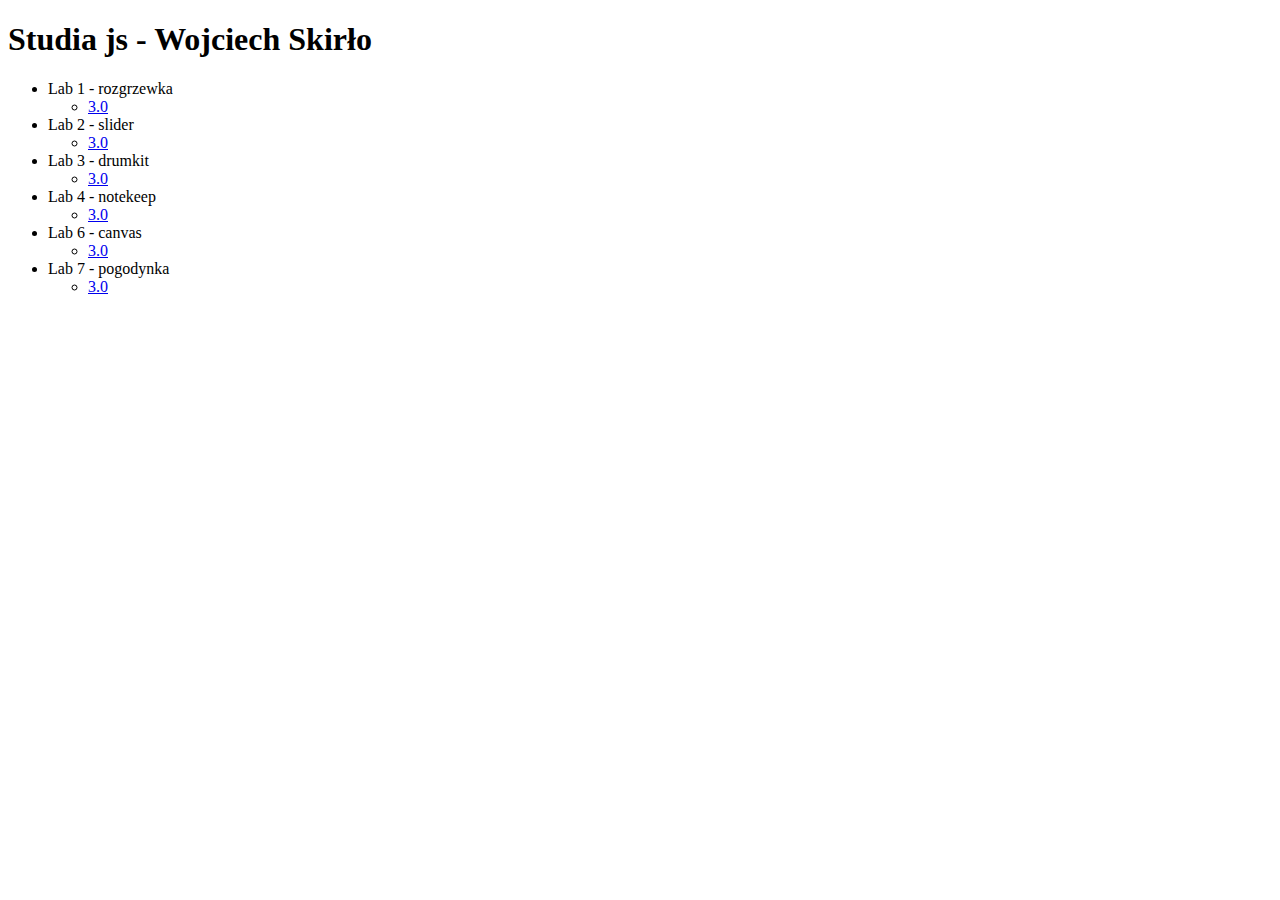
<file: index.html>
<!DOCTYPE html>
<html lang="en">
    <head>
        <meta charset="UTF-8" />
        <meta name="viewport" content="width=device-width, initial-scale=1.0" />
        <title>Studia js</title>
    </head>
    <body>
        <h1>Studia js - Wojciech Skirło</h1>
        <ul>
            <li>
                Lab 1 - rozgrzewka
                <ul>
                    <li><a href="lab1/shame/index.html">3.0</a></li>
                </ul>
            </li>
            <li>
                Lab 2 - slider
                <ul>
                    <li><a href="lab2/anacotokomu/index.html">3.0</a></li>
                </ul>
            </li>
            <li>
                Lab 3 - drumkit
                <ul>
                    <li><a href="lab3/panda3/index.html">3.0</a></li>
                </ul>
            </li>
            <li>
                Lab 4 - notekeep
                <ul>
                    <li><a href="lab4/hobbit/index.html">3.0</a></li>
                </ul>
            </li>
            <li>
                Lab 6 - canvas
                <ul>
                    <li><a href="lab6/3/index.html">3.0</a></li>
                </ul>
            </li>
            <li>
                Lab 7 - pogodynka
                <ul>
                    <li><a href="lab7/3/index.html">3.0</a></li>
                </ul>
            </li>
        </ul>
    </body>
</html>
</file>
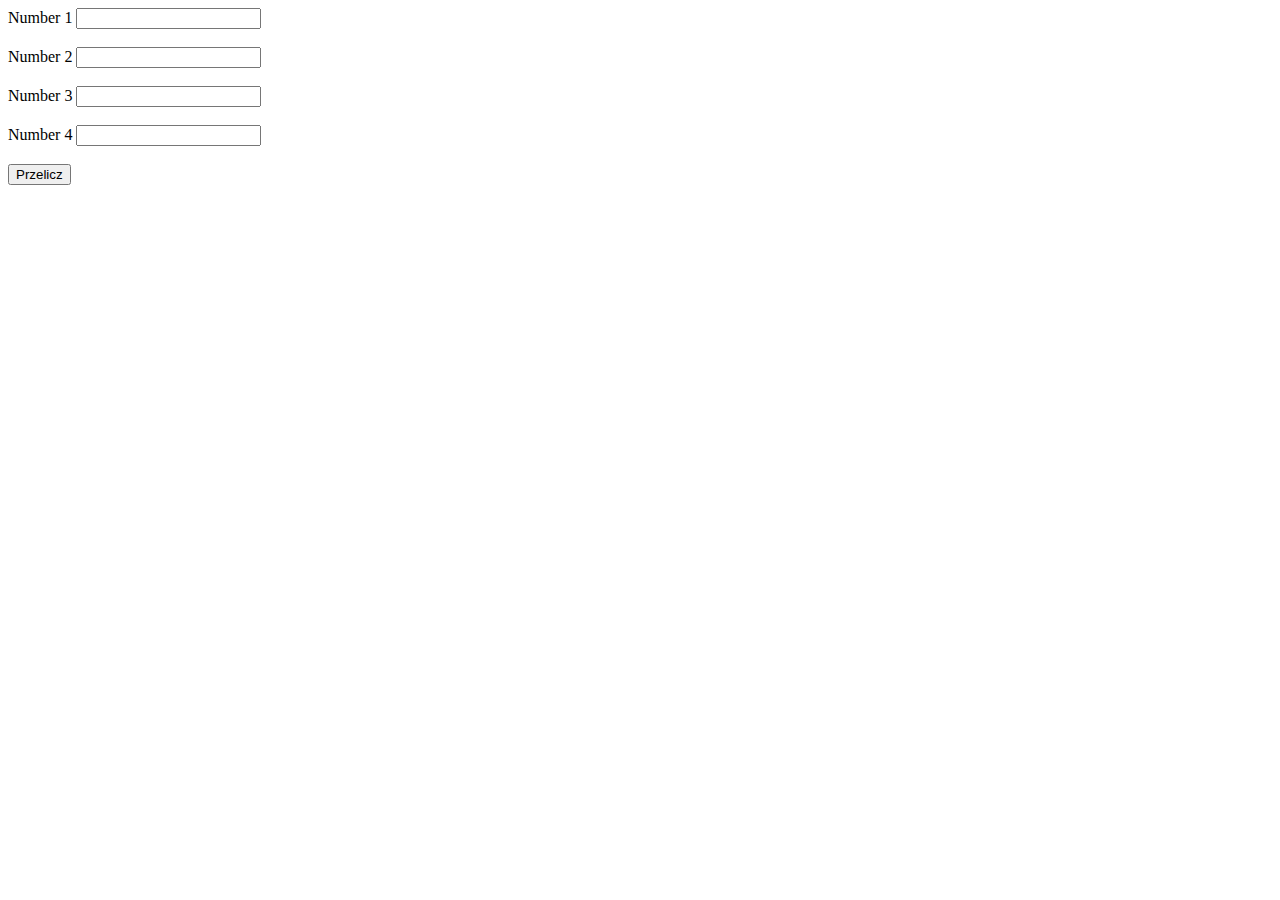
<file: lab1/shame/index.html>
<!DOCTYPE html>
<html lang="en">
    <head>
        <meta charset="UTF-8" />
        <meta name="viewport" content="width=device-width, initial-scale=1.0" />
        <title>Lab 1 - shame</title>
    </head>
    <body>
        <form>
            <div class="form-group">
                <label for="number-1">Number 1</label>
                <input id="number-1" type="number" />
            </div>
            <br />
            <div class="form-group">
                <label for="number-2">Number 2</label>
                <input id="number-2" type="number" />
            </div>
            <br />
            <div class="form-group">
                <label for="number-3">Number 3</label>
                <input id="number-3" type="number" />
            </div>
            <br />
            <div class="form-group">
                <label for="number-4">Number 4</label>
                <input id="number-4" type="number" />
            </div>

            <br />
            <button type="submit">Przelicz</button>
        </form>

        <div class="result"></div>
        <script type="module" src="main.js"></script>
    </body>
</html>
</file>
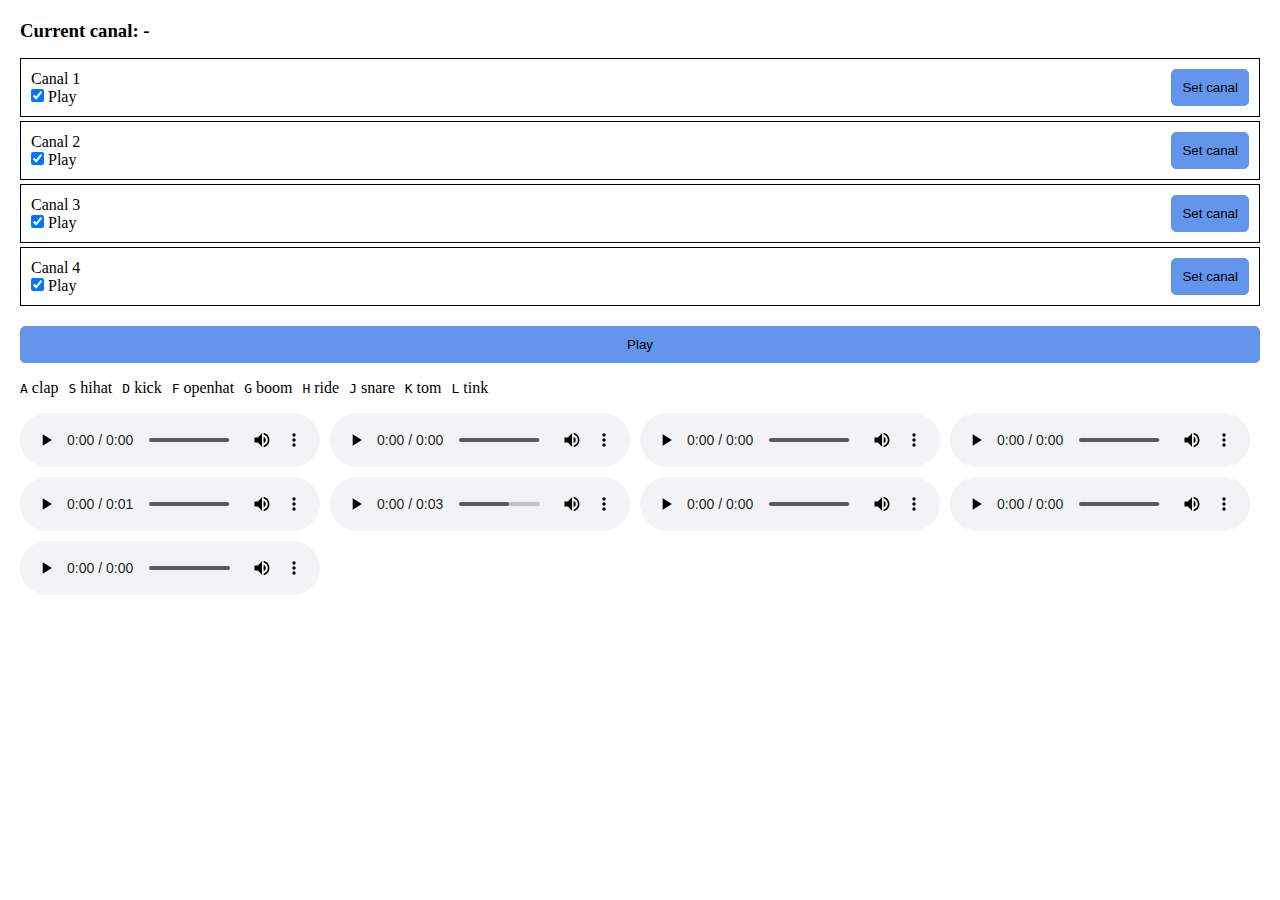
<file: lab3/panda3/index.html>
<!DOCTYPE html>
<html lang="en">
    <head>
        <meta charset="UTF-8" />
        <meta name="viewport" content="width=device-width, initial-scale=1.0" />
        <title>Lab 3 - panda3</title>
        <style>
            * {
                margin: 0;
                padding: 0;
                box-sizing: border-box;
            }

            body {
                padding: 20px;
                display: flex;
                flex-direction: column;
            }

            h3 {
                margin-bottom: 1rem;
            }

            .canal {
                display: flex;
                flex-direction: row;
                justify-content: space-between;
                align-items: center;
                padding: 10px;
                margin-bottom: 4px;
                border: 1px solid black;
            }

            .canal button {
                padding: 10px;
                border-radius: 5px;
                border: 1px solid cornflowerblue;
                background-color: cornflowerblue;
                cursor: pointer;
            }

            .play {
                padding: 10px;
                border-radius: 5px;
                border: 1px solid cornflowerblue;
                background-color: cornflowerblue;
                cursor: pointer;
                margin-top: 1rem;
            }

            .keys {
                display: flex;
                gap: 10px;
                margin-top: 1rem;
            }

            .controls {
                display: flex;
                flex-wrap: wrap;
                gap: 10px;
                margin-top: 1rem;
            }
        </style>
    </head>
    <body>
        <h3>Current canal: <span id="current-canal">-</span></h3>

        <div id="canals">
            <div class="canal">
                <div>
                    <p>Canal 1</p>
                    <label>
                        <input type="checkbox" name="playable-canal" data-canal="1" checked />
                        Play
                    </label>
                </div>
                <button type="button" class="canal-btn" onclick="setCurrentCanal(1)">Set canal</button>
            </div>

            <div class="canal">
                <div>
                    <p>Canal 2</p>
                    <label>
                        <input type="checkbox" name="playable-canal" data-canal="2" checked />
                        Play
                    </label>
                </div>
                <button type="button" class="canal-btn" onclick="setCurrentCanal(2)">Set canal</button>
            </div>

            <div class="canal">
                <div>
                    <p>Canal 3</p>
                    <label>
                        <input type="checkbox" name="playable-canal" data-canal="3" checked />
                        Play
                    </label>
                </div>
                <button type="button" class="canal-btn" onclick="setCurrentCanal(3)">Set canal</button>
            </div>

            <div class="canal">
                <div>
                    <p>Canal 4</p>
                    <label>
                        <input type="checkbox" name="playable-canal" data-canal="4" checked />
                        Play
                    </label>
                </div>
                <button type="button" class="canal-btn" onclick="setCurrentCanal(4)">Set canal</button>
            </div>
        </div>

        <button id="btn-play" class="play" type="button">Play</button>

        <div class="keys">
            <div data-key="65" class="key">
                <kbd>A</kbd>
                <span class="sound">clap</span>
            </div>
            <div data-key="83" class="key">
                <kbd>S</kbd>
                <span class="sound">hihat</span>
            </div>
            <div data-key="68" class="key">
                <kbd>D</kbd>
                <span class="sound">kick</span>
            </div>
            <div data-key="70" class="key">
                <kbd>F</kbd>
                <span class="sound">openhat</span>
            </div>
            <div data-key="71" class="key">
                <kbd>G</kbd>
                <span class="sound">boom</span>
            </div>
            <div data-key="72" class="key">
                <kbd>H</kbd>
                <span class="sound">ride</span>
            </div>
            <div data-key="74" class="key">
                <kbd>J</kbd>
                <span class="sound">snare</span>
            </div>
            <div data-key="75" class="key">
                <kbd>K</kbd>
                <span class="sound">tom</span>
            </div>
            <div data-key="76" class="key">
                <kbd>L</kbd>
                <span class="sound">tink</span>
            </div>
        </div>

        <div class="controls">
            <audio src="./sounds/boom.wav" controls id="sound-boom"></audio>
            <audio src="./sounds/clap.wav" controls id="sound-clap"></audio>
            <audio src="./sounds/hihat.wav" controls id="sound-hihat"></audio>
            <audio src="./sounds/kick.wav" controls id="sound-kick"></audio>
            <audio src="./sounds/openhat.wav" controls id="sound-openhat"></audio>
            <audio src="./sounds/ride.wav" controls id="sound-ride"></audio>
            <audio src="./sounds/snare.wav" controls id="sound-snare"></audio>
            <audio src="./sounds/tink.wav" controls id="sound-tink"></audio>
            <audio src="./sounds/tom.wav" controls id="sound-tom"></audio>
        </div>

        <script src="drumkit.js"></script>
    </body>
</html>
</file>
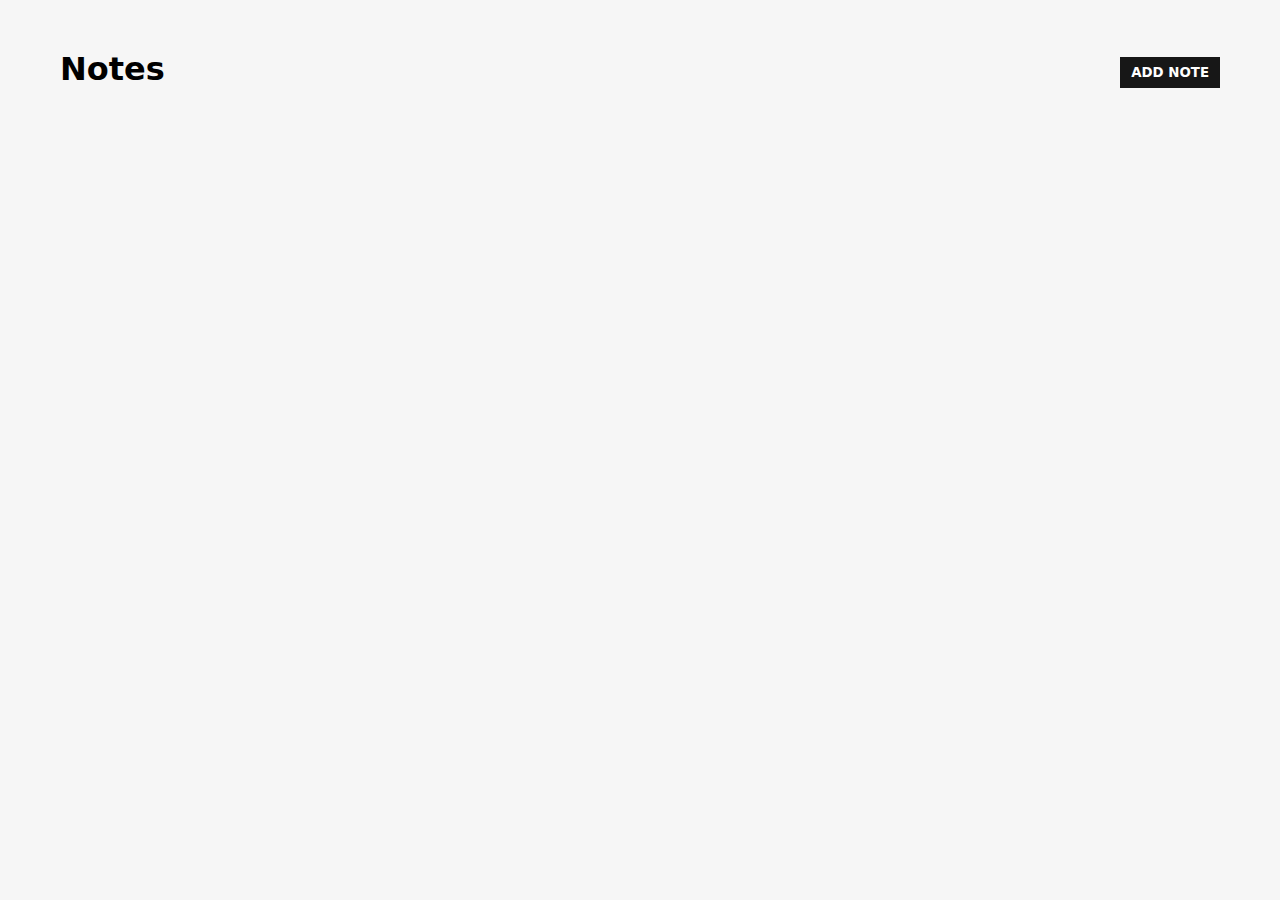
<file: lab4/hobbit/index.html>
<!DOCTYPE html>
<html lang="en">
    <head>
        <meta charset="UTF-8" />
        <meta name="viewport" content="width=device-width, initial-scale=1.0" />
        <title>Lab 4 - Hobbit</title>
        <link rel="stylesheet" href="style.css" />
    </head>
    <body>
        <div id="root">
            <div class="container">
                <div class="container__header">
                    <h1 class="container__title">Notes</h1>
                    <button id="btn-add-note" class="btn">Add note</button>
                </div>
                <div class="notes"></div>
            </div>

            <div id="add-note-modal" class="modal">
                <div id="modal-overlay" class="modal__overlay"></div>
                <div class="modal__content">
                    <div class="modal__header">
                        <h2 class="modal__title">Add/Edit note</h2>
                        <button id="btn-close-modal" class="btn btn--close">Close</button>
                    </div>
                    <div class="modal__body">
                        <form id="form-add-note" class="form">
                            <div class="form__group">
                                <label for="title">Title</label>
                                <input type="text" id="title" />
                            </div>
                            <div class="form__group">
                                <label for="text">Text</label>
                                <textarea id="text" rows="5"></textarea>
                            </div>
                            <div class="form__group">
                                <label for="text">Color</label>
                                <select title="colors" id="color">
                                    <option value="green" selected>Green</option>
                                    <option value="blue">Blue</option>
                                    <option value="yellow">Yellow</option>
                                    <option value="red">Red</option>
                                </select>
                            </div>
                            <button type="submit" class="btn btn--success">Submit</button>
                        </form>
                    </div>
                </div>
            </div>
        </div>

        <script src="main.js"></script>
    </body>
</html>
</file>
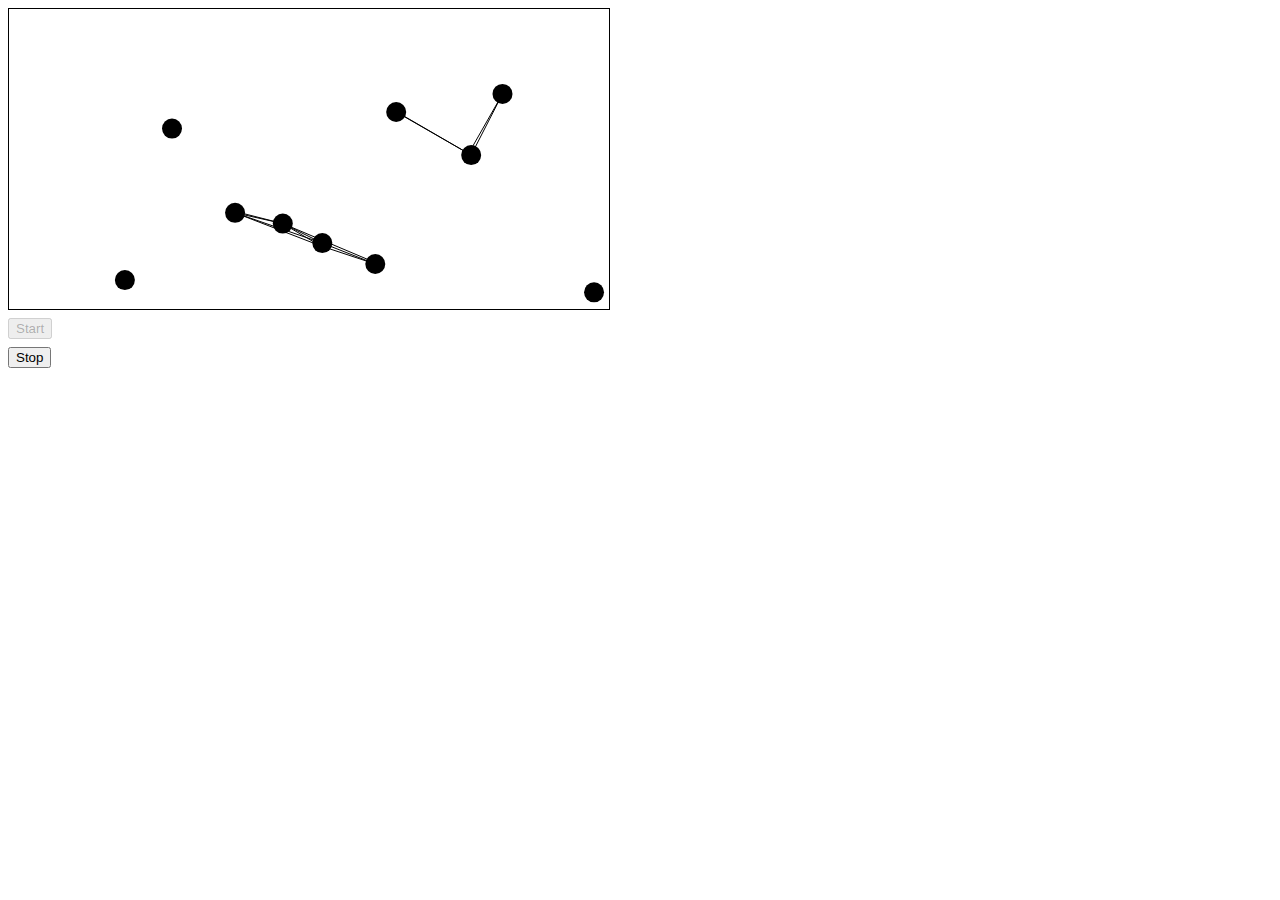
<file: lab6/3/index.html>
<!DOCTYPE html>
<html lang="en">
    <head>
        <meta charset="UTF-8" />
        <meta name="viewport" content="width=device-width, initial-scale=1.0" />
        <title>Lab 6 - 3.0</title>

        <style>
            body {
                display: flex;
                flex-direction: column;
                gap: 8px;
                align-items: start;
            }

            #canvas {
                border: 1px solid black;
            }
        </style>
    </head>
    <body>
        <canvas id="canvas" width="600px" height="300px"></canvas>

        <button id="start">Start</button>
        <button id="stop">Stop</button>

        <script src="main.js"></script>
    </body>
</html>
</file>
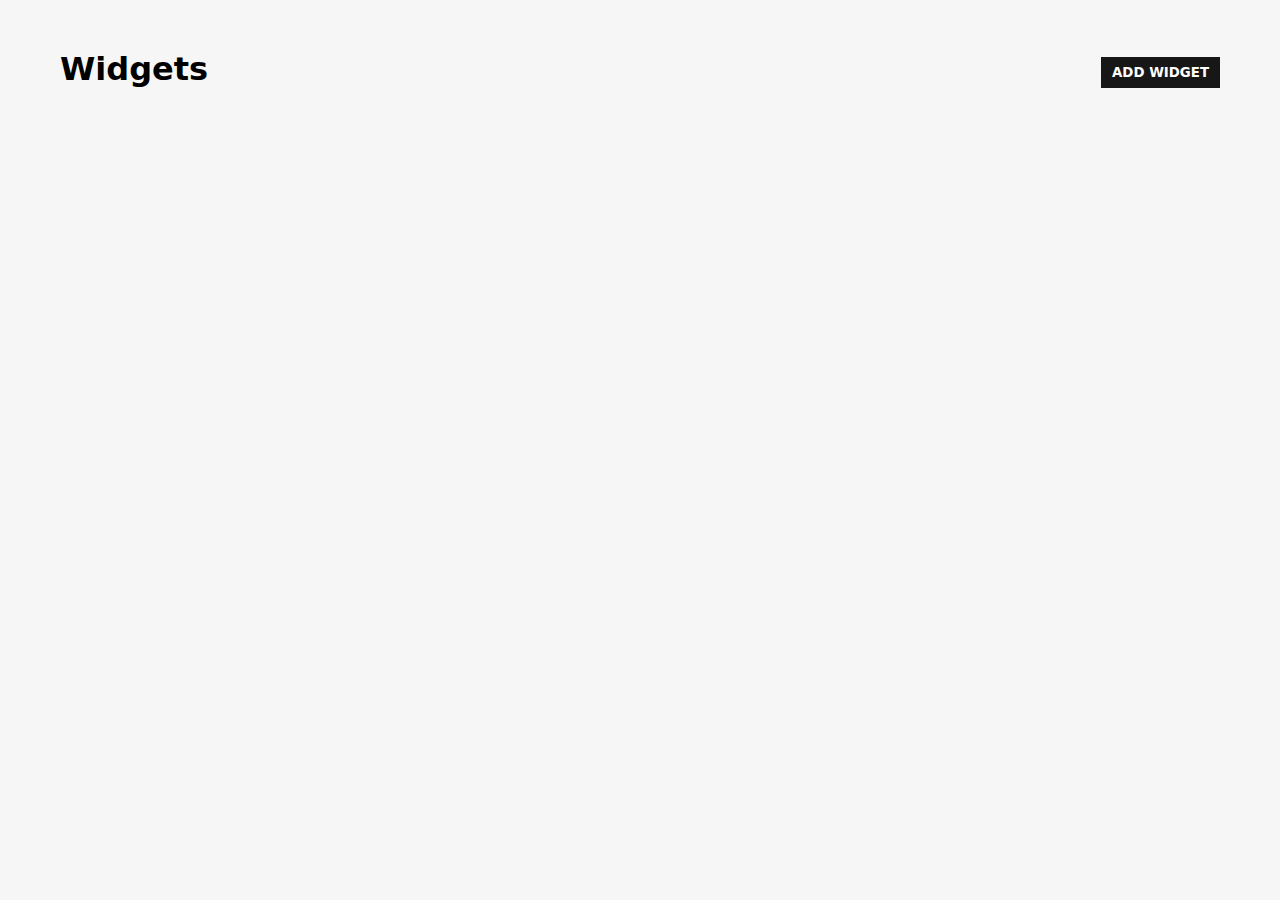
<file: lab7/3/index.html>
<!DOCTYPE html>
<html lang="en">
    <head>
        <meta charset="UTF-8" />
        <meta name="viewport" content="width=device-width, initial-scale=1.0" />
        <title>Lab 7 - 3.0</title>
        <link rel="stylesheet" href="style.css" />
    </head>
    <body>
        <div id="root">
            <div class="container">
                <div class="container__header">
                    <h1 class="container__title">Widgets</h1>
                    <button id="btn-add-widget" class="btn">Add widget</button>
                </div>
                <div class="widgets"></div>
            </div>

            <div id="add-widget-modal" class="modal">
                <div id="modal-overlay" class="modal__overlay"></div>
                <div class="modal__content">
                    <div class="modal__header">
                        <h2 class="modal__title">Add/Edit widget</h2>
                        <button id="btn-close-modal" class="btn btn--close">Close</button>
                    </div>
                    <div class="modal__body">
                        <form id="form-add-widget" class="form">
                            <div class="form__group">
                                <label for="city">City</label>
                                <select title="cities" id="city"></select>
                            </div>
                            <div class="form__group">
                                <label for="text">Color</label>
                                <select title="colors" id="color">
                                    <option value="green" selected>Green</option>
                                    <option value="blue">Blue</option>
                                    <option value="yellow">Yellow</option>
                                    <option value="red">Red</option>
                                </select>
                            </div>
                            <button type="submit" class="btn btn--success">Submit</button>
                        </form>
                    </div>
                </div>
            </div>
        </div>

        <script src="main.js"></script>
    </body>
</html>
</file>
<file: lab4/hobbit/style.css>
* {
    margin: 0;
    padding: 0;
    box-sizing: border-box;
    font-family: ui-sans-serif, system-ui, -apple-system, BlinkMacSystemFont, 'Segoe UI', Roboto, 'Helvetica Neue', Arial,
        'Noto Sans', sans-serif, 'Apple Color Emoji', 'Segoe UI Emoji', 'Segoe UI Symbol', 'Noto Color Emoji';
}

:root {
    --app-black: rgb(23 23 23);
    --app-white: #fff;
    --app-gray-light: #f6f6f6;
    --app-gray: #eaeaea;
    --app-red: #dc2626;
    --app-green: #10b981;
    --app-blue: #3b82f6;
    --app-yellow: #fbbf24;
}

body {
    background-color: var(--app-gray-light);
}

#root {
    display: flex;
    flex-direction: column;
    align-items: center;
    padding: 50px 20px 20px 20px;
    height: 100dvh;
}

.container {
    width: 100%;
    max-width: 1200px;
    padding: 0 20px;
}

.container__header {
    display: flex;
    justify-content: space-between;
    align-items: flex-end;
    margin-bottom: 12px;
}

.btn {
    padding: 7px 10px;
    background: var(--app-black);
    border: 1px solid var(--app-black);
    color: #fff;
    text-transform: uppercase;
    font-weight: 600;
    cursor: pointer;
}

.btn--success {
    background-color: var(--app-green);
    border: 1px solid var(--app-green);
}

.btn--info {
    border: 1px solid var(--app-blue);
    background-color: var(--app-blue);
}

.btn--warning {
    background-color: var(--app-yellow);
    border: 1px solid var(--app-yellow);
}

.btn--danger {
    border: 1px solid var(--app-red);
    background-color: var(--app-red);
}

.note {
    display: flex;
    flex-direction: column;
    width: 100%;
    background: #fff;
    padding: 10px;
    margin-bottom: 20px;
    border: 1px solid var(--app-black);
}

.note[data-pinned='true'] {
    border-left-width: 5px
}

.note--yellow {
    border-color: #fbbf24;
}

.note--blue {
    border-color: #3b82f6;
}

.note--green {
    border-color: #10b981;
}

.note--red {
    border-color: #ef4444;
}

.note__tools {
    display: flex;
    justify-content: flex-end;
    gap: 8px;
    align-items: center;
    margin-bottom: 10px;
}

.note__content {
    border-top: 1px solid var(--app-gray);
    padding: 10px;
}

.note__title {
    font-size: 1.25rem;
    font-weight: 600;
    margin-bottom: 10px;
}

.note__text {
    font-size: 1rem;
    line-height: 1.5;
}

.modal {
    display: none;
    position: fixed;
    top: 0;
    left: 0;
}

.modal--visible {
    display: block;
}

.modal__overlay {
    position: fixed;
    top: 0;
    left: 0;
    z-index: 10;
    width: 100%;
    height: 100%;
    background-color: rgba(0, 0, 0, 0.5);
}

.modal__header {
    display: flex;
    justify-content: space-between;
    align-items: center;
    margin-bottom: 20px;
}

.modal__content {
    position: fixed;
    top: 50%;
    left: 50%;
    transform: translate(-50%, -50%);
    z-index: 20;
    width: min(100%, 400px);
    border: 1px solid var(--app-black);
    background-color: var(--app-white);
    padding: 20px;
}

.modal__body {
    display: flex;
    flex-direction: column;
}

.form {
    display: flex;
    flex-direction: column;
}

.form__group {
    display: flex;
    flex-direction: column;
    margin-bottom: 20px;
}

.form__group label {
    margin-bottom: 5px;
    font-size: 0.825rem;
}

.form__group input {
    border: 1px solid var(--app-black);
    padding: 7px 10px;
    outline: none;
}

.form__group textarea {
    border: 1px solid var(--app-black);
    padding: 7px 10px;
    resize: vertical;
    outline: none;
}

.form__group select {
    border: 1px solid var(--app-black);
    padding: 7px 10px;
    resize: vertical;
    outline: none;
}
</file>
<file: lab7/3/style.css>
* {
    margin: 0;
    padding: 0;
    box-sizing: border-box;
    font-family: ui-sans-serif, system-ui, -apple-system, BlinkMacSystemFont, 'Segoe UI', Roboto, 'Helvetica Neue', Arial,
        'Noto Sans', sans-serif, 'Apple Color Emoji', 'Segoe UI Emoji', 'Segoe UI Symbol', 'Noto Color Emoji';
}

:root {
    --app-black: rgb(23 23 23);
    --app-white: #fff;
    --app-gray-light: #f6f6f6;
    --app-gray: #eaeaea;
    --app-red: #dc2626;
    --app-green: #10b981;
    --app-blue: #3b82f6;
    --app-yellow: #fbbf24;
}

body {
    background-color: var(--app-gray-light);
}

#root {
    display: flex;
    flex-direction: column;
    align-items: center;
    padding: 50px 20px 20px 20px;
    height: 100dvh;
}

.container {
    width: 100%;
    max-width: 1200px;
    padding: 0 20px;
}

.container__header {
    display: flex;
    justify-content: space-between;
    align-items: flex-end;
    margin-bottom: 12px;
}

.btn {
    padding: 7px 10px;
    background: var(--app-black);
    border: 1px solid var(--app-black);
    color: #fff;
    text-transform: uppercase;
    font-weight: 600;
    cursor: pointer;
}

.btn--success {
    background-color: var(--app-green);
    border: 1px solid var(--app-green);
}

.btn--info {
    border: 1px solid var(--app-blue);
    background-color: var(--app-blue);
}

.btn--warning {
    background-color: var(--app-yellow);
    border: 1px solid var(--app-yellow);
}

.btn--danger {
    border: 1px solid var(--app-red);
    background-color: var(--app-red);
}

.widget {
    display: flex;
    flex-direction: column;
    width: 100%;
    background: #fff;
    padding: 10px;
    margin-bottom: 20px;
    border: 1px solid var(--app-black);
}

.widget[data-pinned='true'] {
    border-left-width: 5px
}

.widget--yellow {
    border-color: #fbbf24;
}

.widget--blue {
    border-color: #3b82f6;
}

.widget--green {
    border-color: #10b981;
}

.widget--red {
    border-color: #ef4444;
}

.widget__tools {
    display: flex;
    justify-content: flex-end;
    gap: 8px;
    align-items: center;
    margin-bottom: 10px;
}

.widget__content {
    border-top: 1px solid var(--app-gray);
    padding: 10px;
}

.widget__title {
    font-size: 1.25rem;
    font-weight: 600;
    margin-bottom: 10px;
}

.widget__text {
    font-size: 1rem;
    line-height: 1.5;
}

.modal {
    display: none;
    position: fixed;
    top: 0;
    left: 0;
}

.modal--visible {
    display: block;
}

.modal__overlay {
    position: fixed;
    top: 0;
    left: 0;
    z-index: 10;
    width: 100%;
    height: 100%;
    background-color: rgba(0, 0, 0, 0.5);
}

.modal__header {
    display: flex;
    justify-content: space-between;
    align-items: center;
    margin-bottom: 20px;
}

.modal__content {
    position: fixed;
    top: 50%;
    left: 50%;
    transform: translate(-50%, -50%);
    z-index: 20;
    width: min(100%, 400px);
    border: 1px solid var(--app-black);
    background-color: var(--app-white);
    padding: 20px;
}

.modal__body {
    display: flex;
    flex-direction: column;
}

.form {
    display: flex;
    flex-direction: column;
}

.form__group {
    display: flex;
    flex-direction: column;
    margin-bottom: 20px;
}

.form__group label {
    margin-bottom: 5px;
    font-size: 0.825rem;
}

.form__group input {
    border: 1px solid var(--app-black);
    padding: 7px 10px;
    outline: none;
}

.form__group textarea {
    border: 1px solid var(--app-black);
    padding: 7px 10px;
    resize: vertical;
    outline: none;
}

.form__group select {
    border: 1px solid var(--app-black);
    padding: 7px 10px;
    resize: vertical;
    outline: none;
}
</file>
